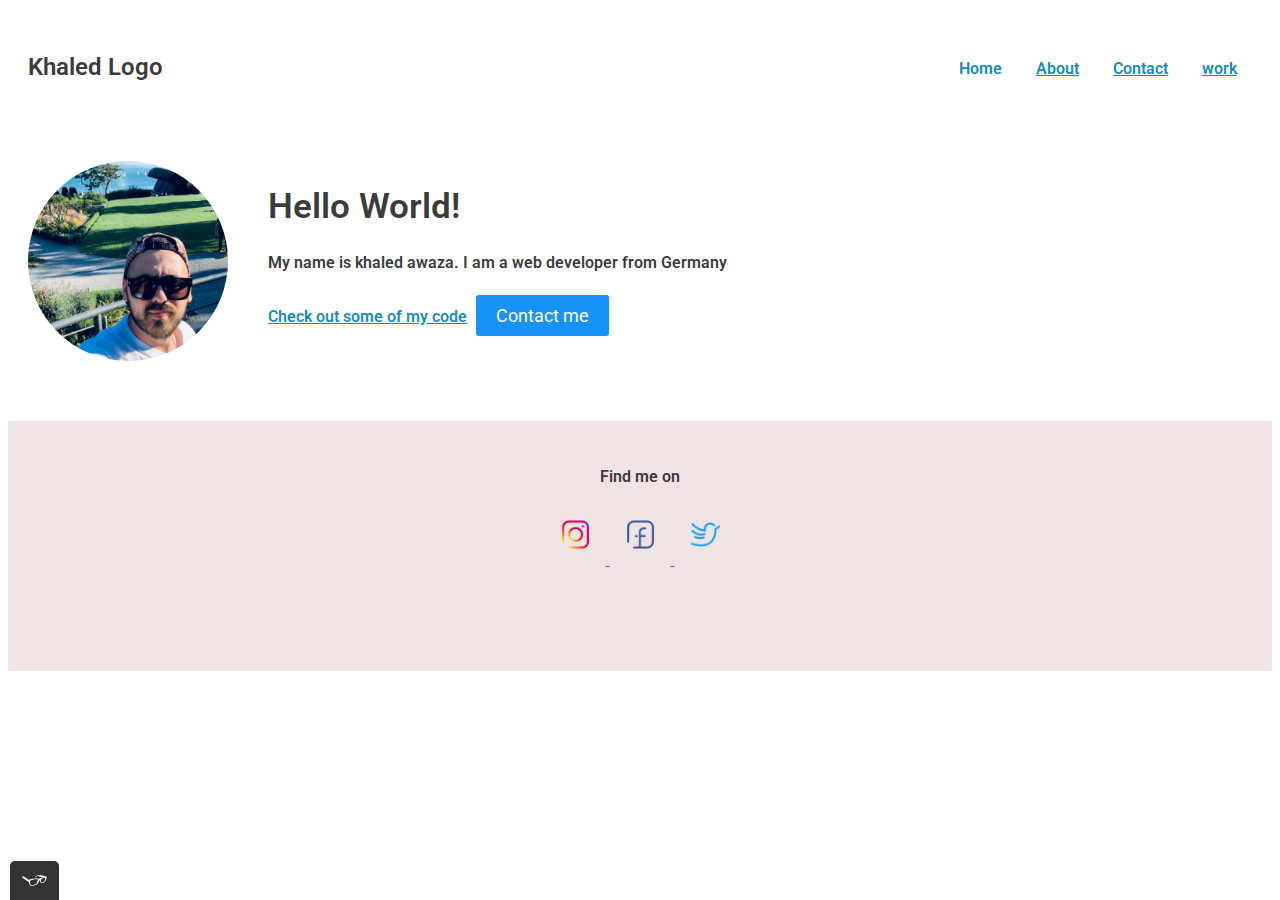
<file: portfolio-main/index.html>
<!DOCTYPE html>
<html lang="en">

<head>
    <meta charset="utf-8">
    <meta name="viewport" content="width=device-width, initial-scale=1">
    <link rel="shortcut icon" href="img/favicon.png" />
    <title>Home new2</title>
    <link rel="preconnect" href="https://fonts.googleapis.com">
    <link rel="preconnect" href="https://fonts.gstatic.com" crossorigin>
    <link href="https://fonts.googleapis.com/css2?family=Roboto:wght@400;500;700&display=swap" rel="stylesheet">
    <link rel="stylesheet" href="css/styles.css">
    <script src="js/tota11y.min.js"></script>

</head>

<body>

    <header class="page-header">
        <h3 id="logo">Khaled Logo</h3>
        <nav class="main-navigation page-header__item">
            <ul role="menubar" class="navigation-list">
                <li role="presentation">
                    <a href="index.html" role="menuitem" class="navigation-list__item navigation-list__item--active">Home</a>
                </li>
                <li role="presentation">
                    <a href="about.html" role="menuitem" class="navigation-list__item">About</a>
                </li>
                <li role="presentation">
                    <a href="Contact.html" role="menuitem" class="navigation-list__item">Contact</a>
                </li>
                <li role="presentation">
                    <a href="work.html" role="menuitem" class="navigation-list__item">work</a>
                </li>
            </ul>
        </nav>
    </header>

    <main class="home-page">
        <div class="profile"></div>
            <img src="img/khaled-image.jpg" class="profile__picture" alt="selfe picture">
            <div class="profile__text">
                <h1>Hello World!</h1>
                <p>My name is khaled awaza. I am a <span>web</span> developer from Germany
                </p>
            </div>

            <div class="button-home">
               <a href="https://github.com/khaledawaza/portfolio-website..git">Check out some of my code</a>
                <button class="button">Contact me</button>
            </div>
      </main>

      <footer class="page-footer">
        <p>Find me on</p>
        <div class="social-media">
            <a href="#" rel="noopener">
                <img class="social-media__item--icon" src="img/instagram.png" alt="This is the instagram icon">
            </a>
            <a href="#" rel="noopener">
                <img class="social-media__item--icon" src="img/facebook_icon.png" alt="This is the facebook icon">
            </a>
            <a href="#" rel="noopener">
                <img class="social-media__item--icon" src="img/twitter_icon.png" alt="This is the twitter icon">
            </a>
        </div>
    </footer>
</body>
</html>
</file>
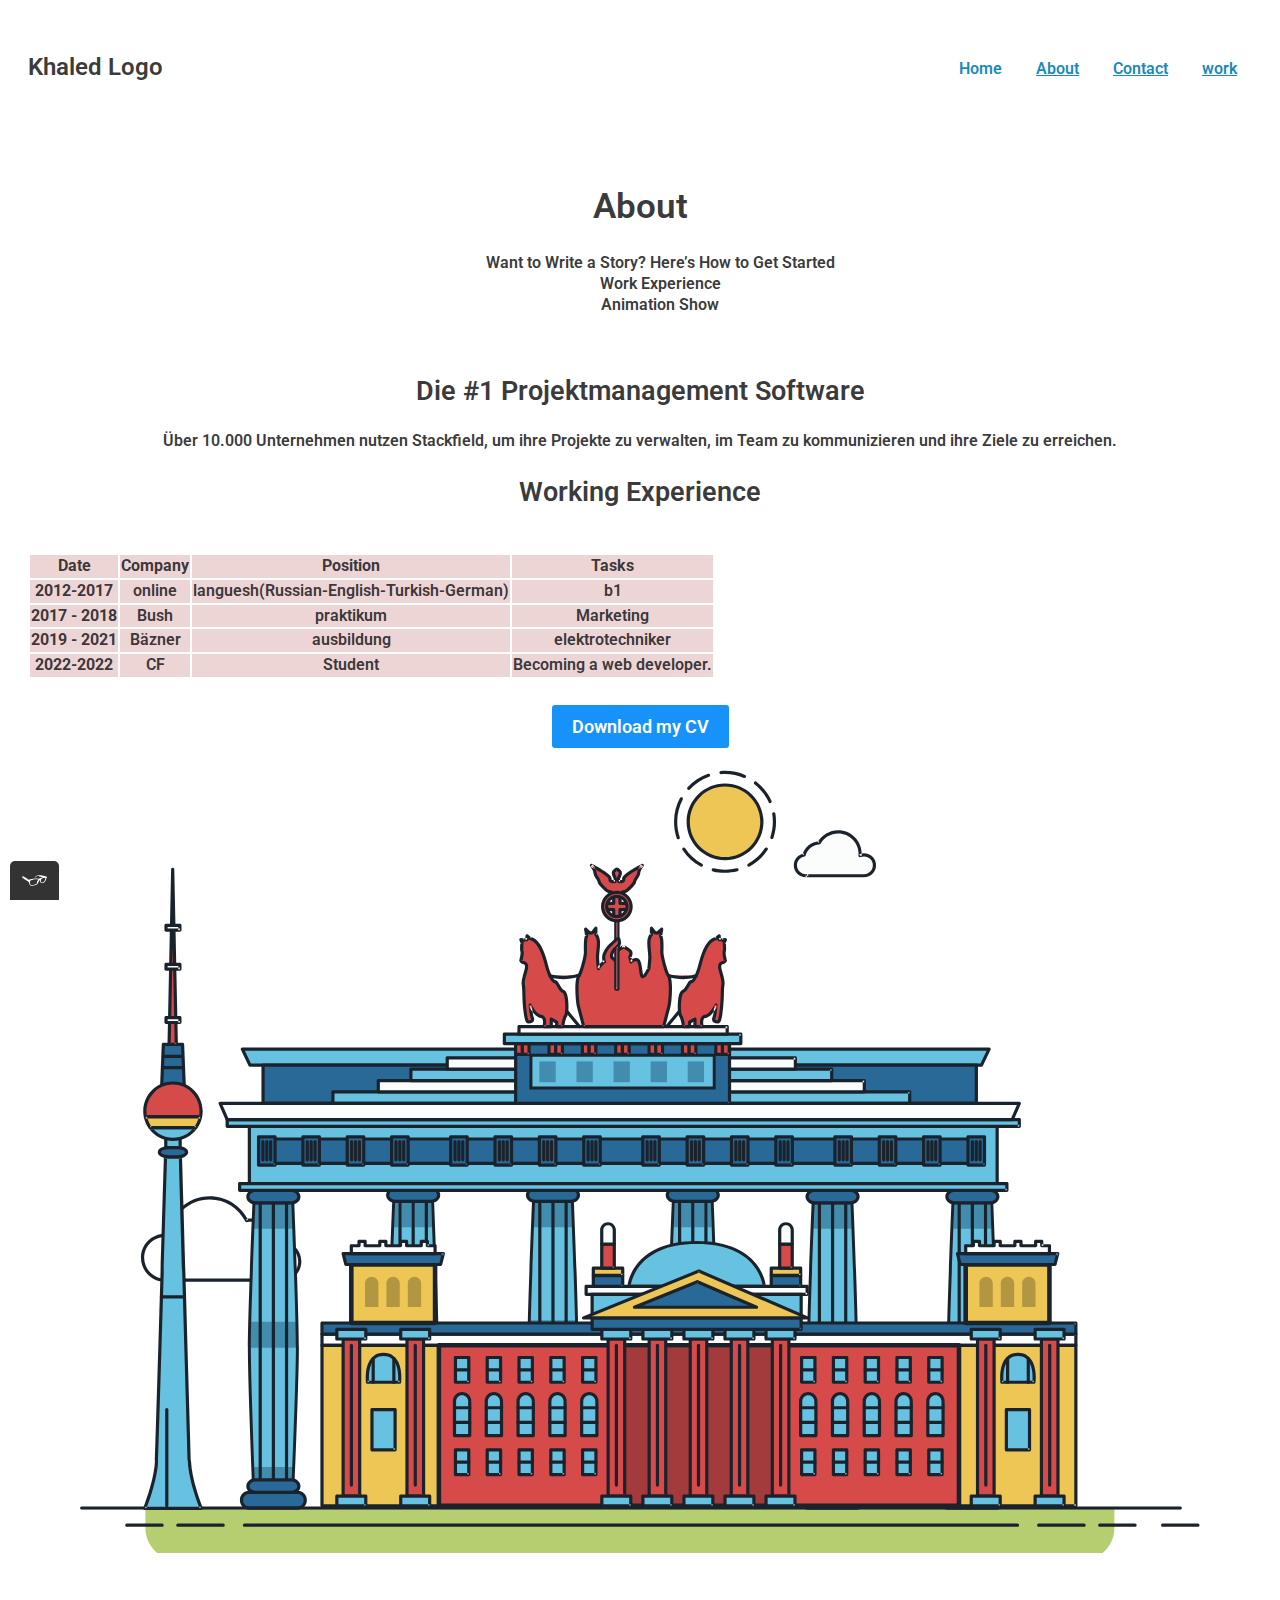
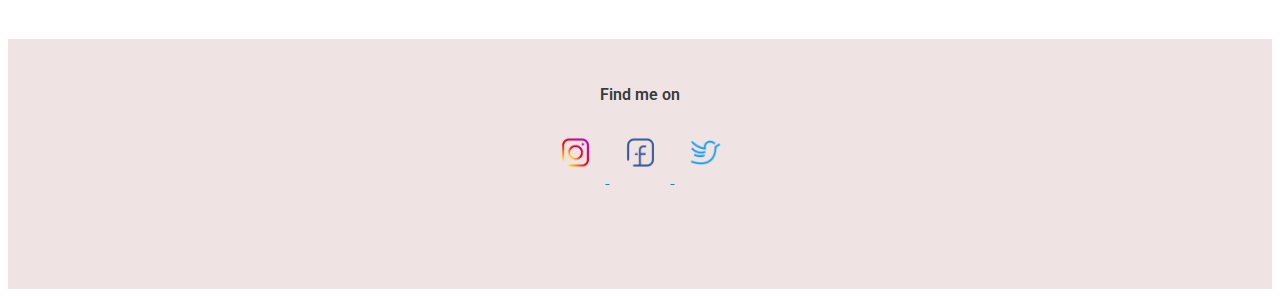
<file: portfolio-main/about.html>
<!DOCTYPE html>
<html lang="en">
<head>
    <script src="js/tota11y.min.js"></script>
    <meta charset="utf-8">
    <meta name="viewport" content="width=device-width, initial-scale=1">
    <link rel="shortcut icon" href="img/favicon.png"/>
    <title>About Me</title>
    <link rel="preconnect" href="https://fonts.googleapis.com">
    <link rel="preconnect" href="https://fonts.gstatic.com" crossorigin>
    <link href="https://fonts.googleapis.com/css2?family=Roboto:wght@400;500;700&display=swap" rel="stylesheet">
    <link rel="stylesheet" href="css/styles.css">   
</head>

<body>
    <header class="page-header">
        <h3 id="logo">Khaled Logo</h3>
        <nav class="main-navigation page-header__item">
            <ul role="menubar" class="navigation-list">
                <li role="presentation">
                    <a href="index.html" role="menuitem" class="navigation-list__item navigation-list__item--active">Home</a>
                </li>

                <li role="presentation">
                    <a href="about.html" role="menuitem" class="navigation-list__item">About</a>
                </li>

                <li role="presentation">
                    <a href="Contact.html" role="menuitem" class="navigation-list__item">Contact</a>
                </li>

                <li role="presentation">
                    <a href="work.html" role="menuitem" class="navigation-list__item">work</a>
                </li>
            </ul>
        </nav>
    </header>

    <main class="about-page">

        <h1>About</h1>

        <div class="container-intro">  
            <ul class="intro-list" role="tablist">
                <li class="intro-list" role="presentation">Want to Write a Story? Here’s How to Get Started </li>
                <li class="intro-list" role="presentation">Work Experience </li>
                <li class="intro-list" role="presentation">Animation Show </li>
            </ul>
        </div>

        <div class="container-insights">
            <h2> Die #1 Projektmanagement Software</h2>
            <p> Über 10.000 Unternehmen nutzen Stackfield, um ihre Projekte zu verwalten, im Team zu kommunizieren und ihre Ziele zu erreichen.</p>
        </div>

        <div class="container-table">
            <h2> Working Experience</h2>
            <br>
            <table class="table-canvas">

                <colgroup span="4" class="col-grup"></colgroup>

                <thead class="table- canvas__item">
                    <tr class="table-headline">
                        <th scope="col" class="table-canvas__cell"> Date </th>
                        <th scope="col" > Company </th>
                        <th scope="col" > Position </th>
                        <th scope="col" > Tasks </th>
                    </tr>
                </thead>

                <tbody>
                    <tr>
                        <th scope="row">2012-2017</th>
                        <td>online</td>
                        <td>languesh(Russian-English-Turkish-German)</td>
                        <td>b1</td>
                    </tr>
                    <tr>
                        <th scope="row"> 2017 - 2018 </th>
                        <td>Bush</td>
                        <td>praktikum</td>
                        <td>Marketing</td>
                    </tr>
                    <tr>
                        <th scope="row"> 2019 - 2021 </th>
                        <td>Bäzner</td>
                        <td>ausbildung </td>
                        <td>elektrotechniker</td>
                    </tr>
                    <tr>
                        <th scope="row"> 2022-2022 </th>
                        <td> CF </td>
                        <td> Student </td>
                        <td> Becoming a web developer. </td>
                    </tr>
                </tbody>
            </table>
            <br>
                <a href="#" class="button" download>Download my CV</a>
            </div>

        <img src="./img/illustraion.svg" alt="illustration">
    </main>

    <footer class="page-footer">
        <p>Find me on</p>
        <div class="social-media">
            <a href="#" rel="noopener">
                <img class="social-media__item--icon" src="img/instagram.png" alt="This is the instagram icon">
            </a>
            <a href="#" rel="noopener">
                <img class="social-media__item--icon" src="img/facebook_icon.png" alt="This is the facebook icon">
            </a>
            <a href="#" rel="noopener">
                <img class="social-media__item--icon" src="img/twitter_icon.png" alt="This is the twitter icon">
            </a>
        </div>
    </footer>
</body>
</html>
</file>
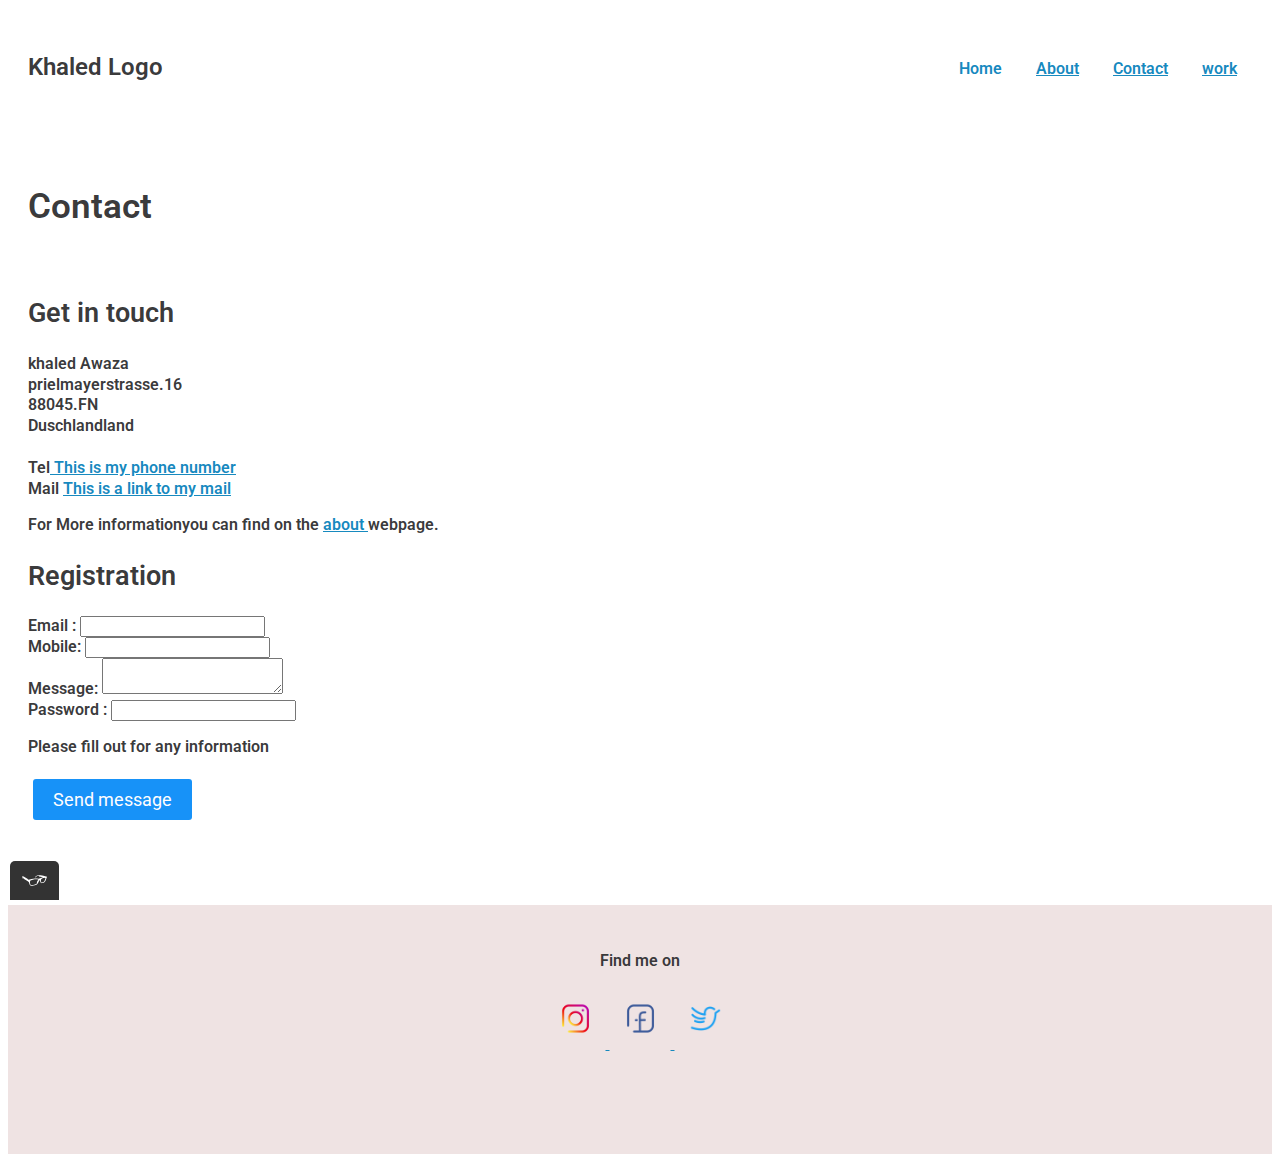
<file: portfolio-main/Contact.html>
<!DOCTYPE html>
<html lang="en">

<head>
    <script src="js/tota11y.min.js"></script>
    <meta charset="utf-8">
    <meta name="viewport" content="width=device-width, initial-scale=1">
    <link rel="shortcut icon" href="img/favicon.png" />
    <title>Contact</title>
    <link rel="preconnect" href="https://fonts.googleapis.com">
    <link rel="preconnect" href="https://fonts.gstatic.com" crossorigin>
    <link href="https://fonts.googleapis.com/css2?family=Roboto:wght@400;500;700&display=swap" rel="stylesheet">
    <link rel="style" href="css/style.production.css">
    <link rel="stylesheet" href="css/styles.css">
</head>

<body>
    <header class="page-header">
        <h3 id="logo">Khaled Logo</h3>
        <nav class="main-navigation page-header__item">
            <ul role="menubar" class="navigation-list">
                <li role="presentation">
                    <a href="index.html" role="menuitem" class="navigation-list__item navigation-list__item--active">Home</a>
                </li>
                <li role="presentation">
                    <a href="about.html" role="menuitem" class="navigation-list__item">About</a>
                </li>
                <li role="presentation">
                    <a href="Contact.html" role="menuitem" class="navigation-list__item">Contact</a>
                </li>
                <li role="presentation">
                    <a href="work.html" role="menuitem" class="navigation-list__item">work</a>
                </li>
            </ul>
        </nav>
    </header>

    <main class="contactPage-main">

        <h1>Contact</h1>
        <br>
          <h2> Get in touch </h2>

            <div>
                khaled Awaza<br> prielmayerstrasse.16
                <br> 88045.FN
                <br> Duschlandland
                <br>
                <br> Tel<a href="tel:+4917677146073"> This is my phone number</a><br> Mail <a href="khaledawaza2@gmail.com"> This is a link to my mail </a>
                <p>For More informationyou can find on the <a href="about.html" rel="Menu about page"> about </a> webpage. </p>
            </div>
        <div class="registration-container">

            <h2> Registration </h2>
            
            <form action="#" method="post" id="contact-form" class="registration-container__form">
                <label class="standard-label" for="contact-email"> Email : </label>
                <input class="standard-input" type="email" id="contact-email" required="required">
                <br>
                <label class="standard-label" for="contact-tel"> Mobile: </label>
                <input class="standard-input" type="tel" id="contact-tel">
                <br>
                <label class="standard-label" for="contact-message"> Message: </label>
                <textarea class="standard-input" maxlength="240" id="contact-message"> </textarea>
                <br>
                <label class="standard-label" for="contact-password"> Password : </label>
                <input class="standard-input" type="text" id="contact-password" required="required">
                <br>
                <p>Please fill out for any information</p>
                <input type="submit" value="Send message" class="button">
            </form>
        </div>
    </main>

    <footer class="page-footer">
        <p>Find me on</p>
        <div class="social-media">
            <a href="#" rel="noopener">
                <img class="social-media__item--icon" src="img/instagram.png" alt="This is the instagram icon">
            </a>
            <a href="#" rel="noopener">
                <img class="social-media__item--icon" src="img/facebook_icon.png" alt="This is the facebook icon">
            </a>
            <a href="#" rel="noopener">
                <img class="social-media__item--icon" src="img/twitter_icon.png" alt="This is the twitter icon">
            </a>
        </div>
    </footer>
</body>
</html>
</file>
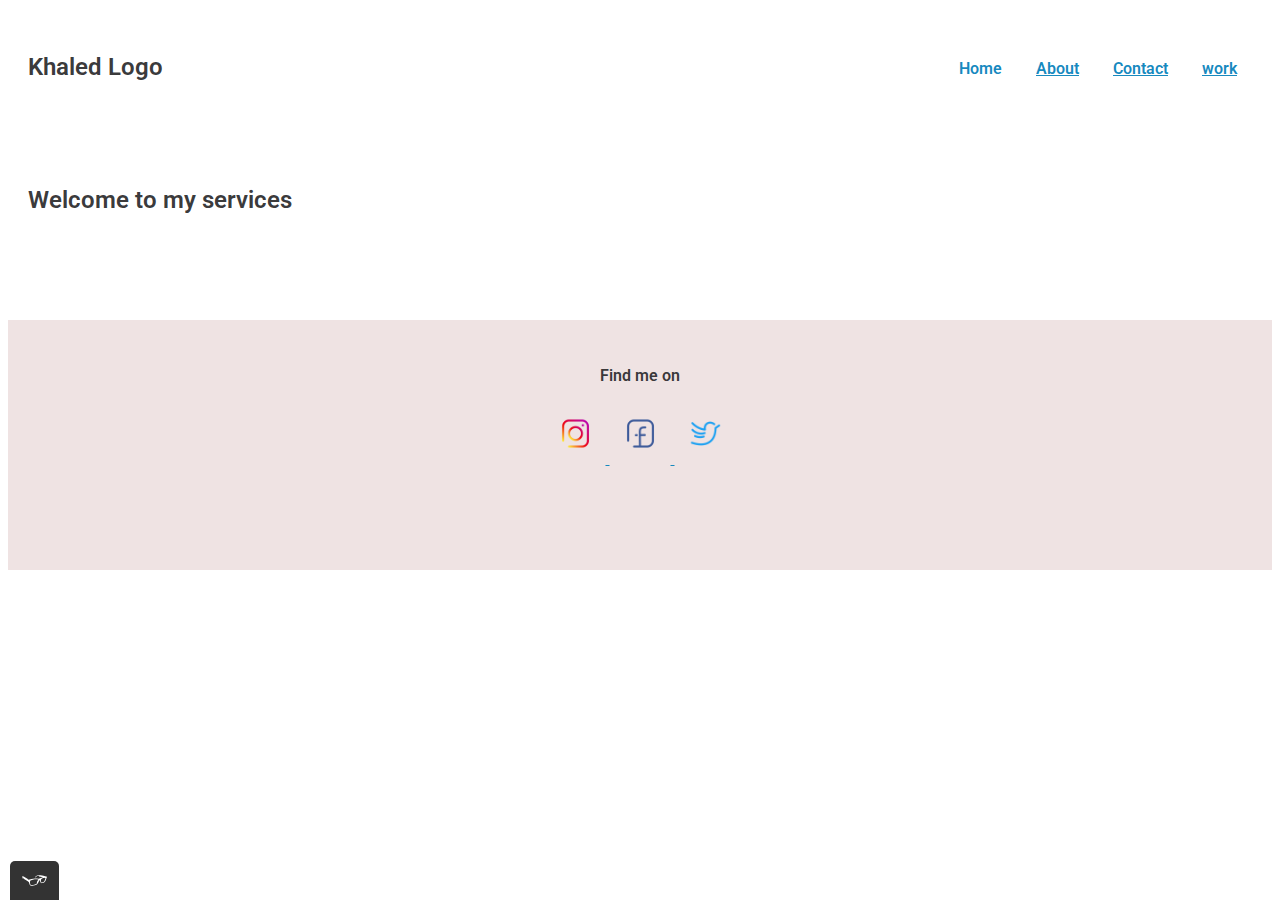
<file: portfolio-main/services.html>
<!DOCTYPE html>
<html lang="en">
<head>
    <script src="js/tota11y.min.js"></script>
    <meta charset="utf-8">
    <meta name="viewport" content="width=device-width, initial-scale=1">
    <link rel="shortcut icon" href="img/favicon.png" />
    <title>Home</title>
    <link rel="preconnect" href="https://fonts.googleapis.com">
    <link rel="preconnect" href="https://fonts.gstatic.com" crossorigin>
    <link href="https://fonts.googleapis.com/css2?family=Roboto:wght@400;500;700&display=swap" rel="stylesheet">
    <link rel="stylesheet" href="css/styles.css">
</head>
<body>
    <header class="page-header">
        <h3 id="logo">Khaled Logo</h3>
        <nav class="main-navigation page-header__item">
            <ul role="menubar" class="navigation-list">
                <li role="presentation">
                    <a href="index.html" role="menuitem" class="navigation-list__item navigation-list__item--active">Home</a>
                </li>
                <li role="presentation">
                    <a href="about.html" role="menuitem" class="navigation-list__item">About</a>
                </li>
                <li role="presentation">
                    <a href="Contact.html" role="menuitem" class="navigation-list__item">Contact</a>
                </li>
                <li role="presentation">
                    <a href="work.html" role="menuitem" class="navigation-list__item">work</a>
                </li>
            </ul>
        </nav>
    </header>
    <main class="home-page">
        <h3>Welcome to my services</h3>
    </main>
    <footer class="page-footer">
        <p>Find me on</p>
        <div class="social-media">
            <a href="#" rel="noopener">
                <img class="social-media__item--icon" src="img/instagram.png" alt="This is the instagram icon">
            </a>
            <a href="#" rel="noopener">
                <img class="social-media__item--icon" src="img/facebook_icon.png" alt="This is the facebook icon">
            </a>
            <a href="#" rel="noopener">
                <img class="social-media__item--icon" src="img/twitter_icon.png" alt="This is the twitter icon">
            </a>
        </div>
    </footer>
</body>
</html>
</file>
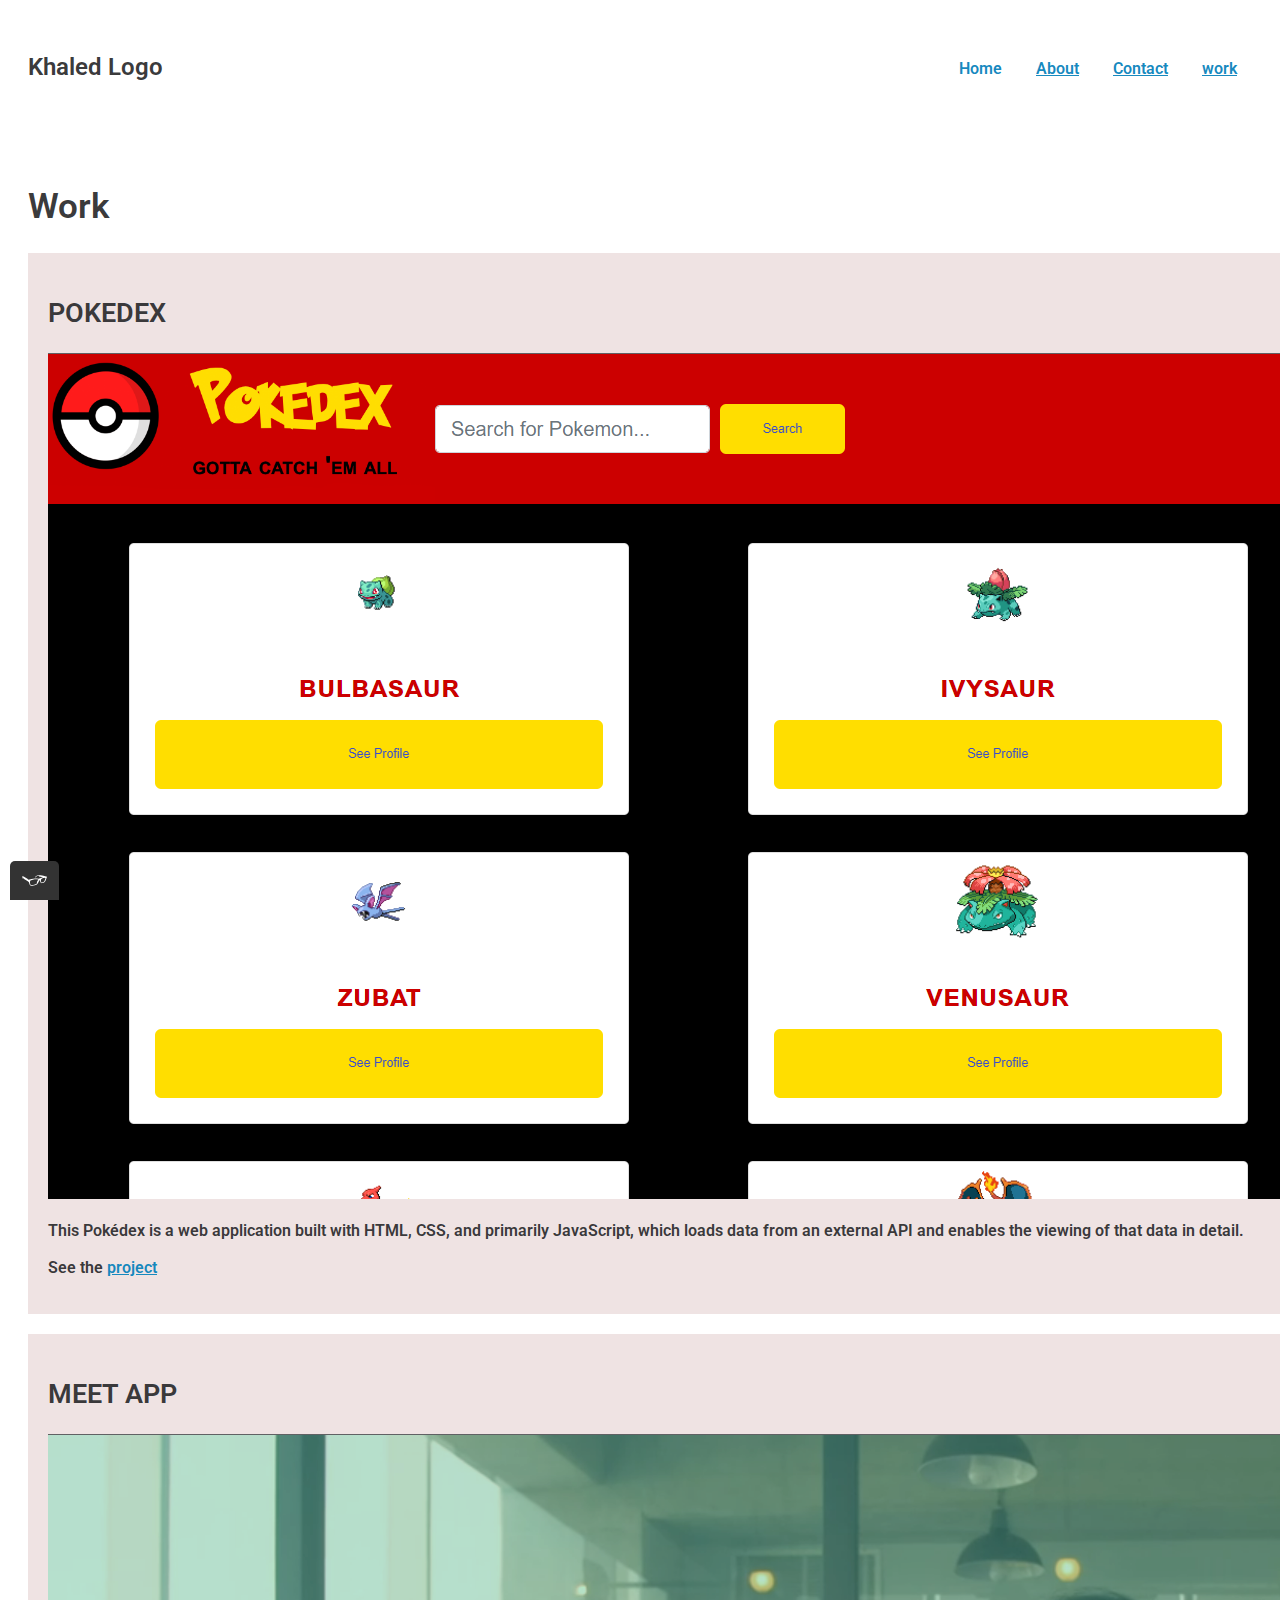
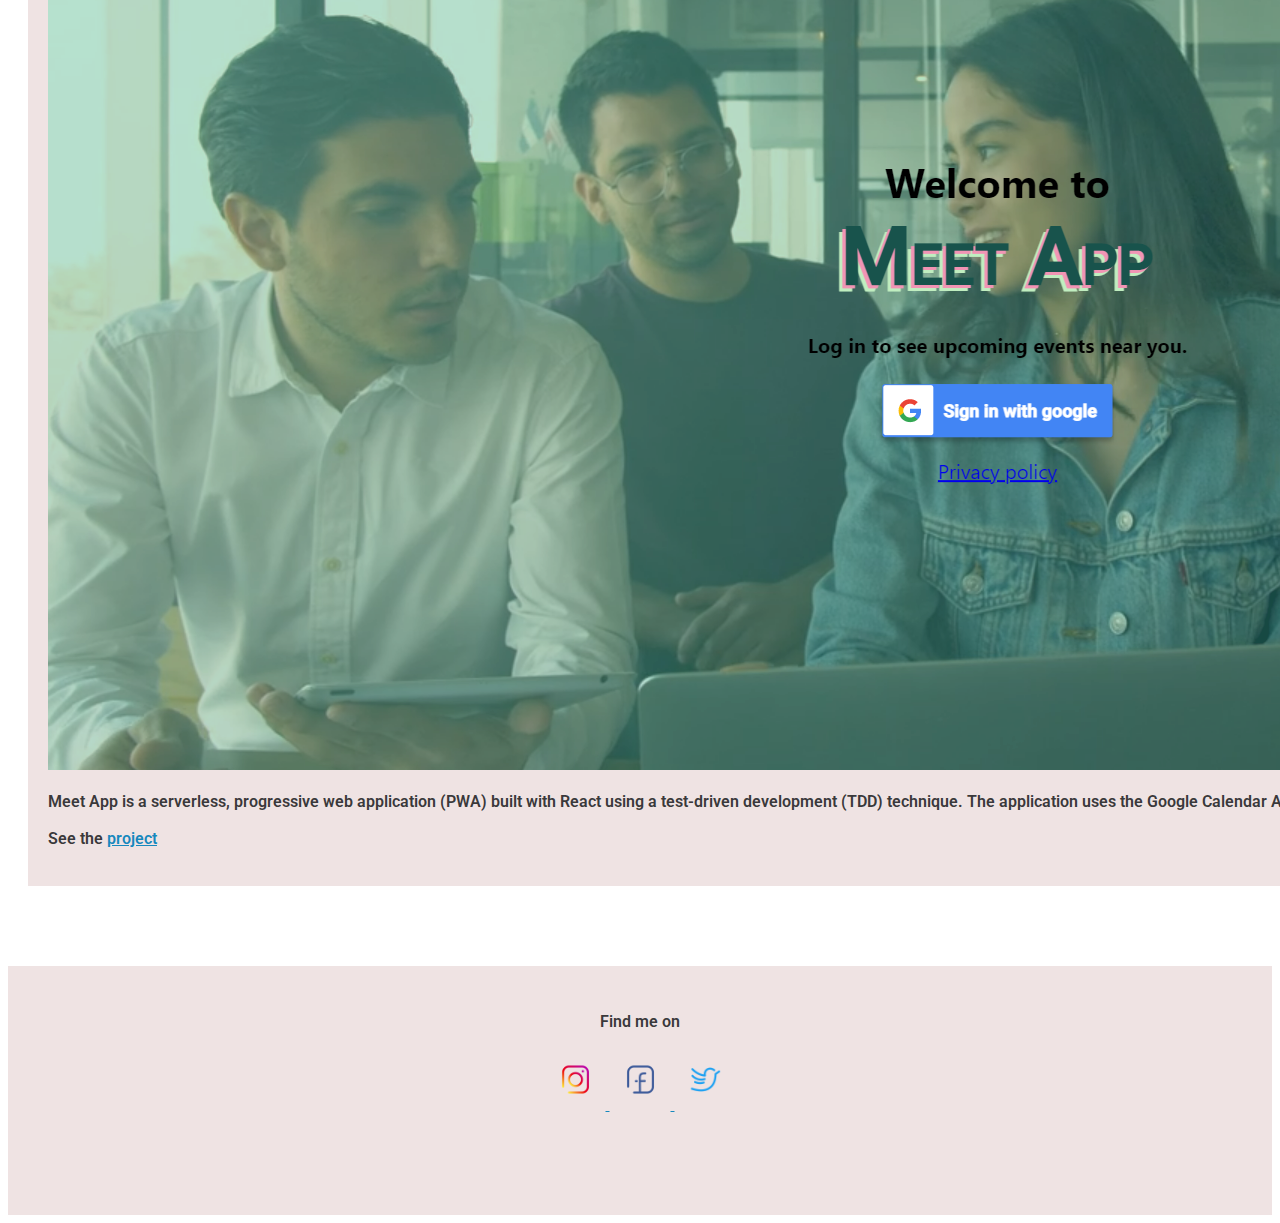
<file: portfolio-main/work.html>
<!DOCTYPE html>
<html lang="en">

<head>
    <script src="js/tota11y.min.js"></script>
    <meta charset="utf-8">
    <meta name="viewport" content="width=device-width, initial-scale=1">
    <link rel="shortcut icon" href="img/favicon.png"/>
    <title>Work</title>
    <link rel="preconnect" href="https://fonts.googleapis.com">
    <link rel="preconnect" href="https://fonts.gstatic.com" crossorigin>
    <link href="https://fonts.googleapis.com/css2?family=Roboto:wght@400;500;700&display=swap" rel="stylesheet">
    <link rel="stylesheet" href="css/styles.css">
</head>

<body>
   <header class="page-header">
        <h3 id="logo">Khaled Logo</h3>
        <nav class="main-navigation page-header__item">
            <ul role="menubar" class="navigation-list">
                <li role="presentation">
                    <a href="index.html" role="menuitem" class="navigation-list__item navigation-list__item--active">Home</a>
                </li>
                <li role="presentation">
                    <a href="about.html" role="menuitem" class="navigation-list__item">About</a>
                </li>
                <li role="presentation">
                    <a href="Contact.html" role="menuitem" class="navigation-list__item">Contact</a>
                </li>
                <li role="presentation">
                    <a href="work.html" role="menuitem" class="navigation-list__item">work</a>
                </li>
            </ul>
        </nav>
    </header>

    <main>
        <section>
            <h1> Work</h1>
            <div class="project-list">
                <div class="project-list__item">
                    <h2>POKEDEX</h2>
                      <img src="img/pokedex.png"" />
                    <p>This Pokédex is a web application built with HTML, CSS, and primarily JavaScript, which loads data from an external API
                    and enables the viewing of that data in detail.</p>
                    <p>See the <a href="https://github.com/khaledawaza/simple-js-app"> project</a></p>
                </div>
                <div class="project-list__item">
                    <h2>CHATAPP</h2>
                    <img src="img/chatapp.png" alt="" />
                    <p>Blood donors in Sweden receive a text when their blood is used.</p>
                    <p>See the <a href="https://github.com/khaledawaza/hello-world"> project</a></p>
                </div>
                <div class="project-list__item">
                    <h2>MEET APP</h2>
                    <img src="img/meetapp.png" alt="" />
                    <p>Meet App is a serverless, progressive web application (PWA) built with React using a test-driven development (TDD)
                    technique. The application uses the Google Calendar API to fetch upcoming events..</p>
                    <p>See the <a href="https://github.com/khaledawaza/meet"> project</a></p>
                </div>
                <div class="project-list__item">
                    <h2>REACT MYFLIX</h2>
                     <img src="img/myflix_client.png" alt="" />
                    <p>Utilizing the same movie API as with the React app, this SPA is built with Angular.</p>
                    <p>See the <a href="https://cfmovie-client.netlify.app"> project</a></p>
                </div>
                <div class="project-list__item">
                    <h2>MYFLIX ANGULAR</h2>
                   <img src="img/angular.png" alt="" />
                    <p>Utilizing the same movie API as with the React app, this SPA is built with Angular.</p>
                    <p>See the <a href="https://github.com/khaledawaza/myFlix-client-1"> project</a></p>
                </div>
            </div>
        </section>
    </main>

    <footer class="page-footer">
        <p>Find me on</p>
        <div class="social-media">
            <a href="#" rel="noopener">
                <img class="social-media__item--icon" src="img/instagram.png" alt="This is the instagram icon">
            </a>
            <a href="#" rel="noopener">
                <img class="social-media__item--icon" src="img/facebook_icon.png" alt="This is the facebook icon">
            </a>
            <a href="#" rel="noopener">
                <img class="social-media__item--icon" src="img/twitter_icon.png" alt="This is the twitter icon">
            </a>
        </div>
    </footer>
 </body>
</html>
</file>
<file: portfolio-main/css/styles.css>
/*
Table of Contents: 
0. Global: Spacing & Layout
1. Global: Colours
2. Global: Text
3. Global: Interactive Elements
4. Global: Primary Navigation
5. Global: Footer
6. Page: Home
7. Page: Work
8. Page: About
9. Page: Contact
*/
/* 
=====================================
1. GLOBAL COLOUR STYLINGS
=====================================
*/

:root {
    /* primary brand colors*/
    --wolf-grey: #b3a7b1ef;
    /* body                 background-color*/
    --night-black: #2e2e30ef;
    /* body; table          color */
    --ocean-blue: #078bf8ef;
    /* button               background-color*/
    --snow-white: #fffdfe;
    /* button               color */
    --stone-turquoise: #0882bbef;
    /* anchor               color */
    /* secondary brand colors */
    --light-pink: #eddfdfdf;
    /* body                 background-color*/
    /* action colors */
    --vistied-blue: #2a306bef;
    /* anchor:hover      background-color */
    --active-blue: #b3aa79ef;
    /* anchor:focus      background-color */
    --silver-white: #f9fcffef;
    /* button           border color */
    /* Berliner Tor colors */
    --sun-shine: #c5bb3bfc;
    /* sun 0% */
    --evening-sun: #ae6609ef;
    /* sun 50% */
    --sun-set: #750e0aef;
    /* sun 100% */
}
/* 
=====================================
0. GLOBAL SPACINGS AND LAYOUT
=====================================
*/
* {
    box-sizing: border-box;
}

header {
    margin: 0;
}

main {
    margin: 0;
    padding: 30px 20px 80px 20px;
    /*padding: 20px;*/
}

footer {
    margin: 0;
}


/* 
=====================================
2. GLOBAL TEXT STYLINGS:    >>>> TYPOGRAPHY
=====================================
*/

:root {
    --size-large: 22px;
    --size-standard: 16px;
    --size-button: 18px;
    --h1-size: 35px;
    --h2-size: 27px;
    --h3-size: 24px;
    --font-heavy: 800;
    --font-bold: 600;
    --font-light: 400;
    --line-large: 1.6;
    --line-medium: 1.3;
    --line-small: 1.0;
}

body {
    /* color */
    /* background-color: var(--wolf-grey); */
    color: var(--night-black);
    /* typography */
    font-family: 'Roboto', sans-serif;
    font-size: var(--size-standard);
    font-weight: var(--font-bold);
    line-height: var(--line-medium);
}

h1 {
    /* typography */
    font-size: var(--h1-size);
    font-weight: var(--font-bold);
    line-height: var(--line-medium);
}

h2 {
    /* typography */
    font-size: var(--h2-size);
    font-weight: var(--font-bold);
    line-height: var(--line-medium);
}

h3 {
    /* typography */
    font-size: var(--h3-size);
    font-weight: var(--font-bold);
    line-height: var(--line-medium);
}


/* 
=====================================
3. INTERACTIVE ELEMENTS
=====================================
*/

:root {
    --primary-color: #357b70;
    --secondary-color: #e0b354;
    --dark-grey: #2b2b2b;
}

a {
    color: var(--primary-color);
}

a {
    color: var(--stone-turquoise);
    /*margin: 5px;*/
}

a:hover,
a:focus {
    text-decoration: none;
}

a:visited {
    color: var(--heaven-blue);
}

a:active {
    color: var(--smaragd-green);
}

.button-code,
.button-contact,
.button {
    /* Color */
    background-color: var(--ocean-blue);
    color: var(--snow-white);
    /*Typographie */
    font-family: inherit;
    font-size: var(--size-button);
    text-decoration: none;
    /*Layout */
    display: inline-block;
    margin: 5px;
    /*margin can be found under anchor*/
    padding: 10px 20px;
    border-radius: 3px;
    border: none;
    /* border-bottom: 2px solid var(--silver-white); */
    transition: opacity 0.2s ease-in-out;
    cursor: pointer;
}

.button-code:hover,
.button-code:focus,
.button-contact:hover,
.button-contact:focus .button:hover,
.button:focus {
    cursor: pointer;
    opacity: 0.8;
}


/* 
=====================================
4. PRIMARY NAVIGATION
=====================================
<header         class="page-header"
<img            class="page-header__item" class="page-header__logo"
<nav            class="page-header__item" class="navigation-menu"
<ul             class="navigation-list"
<li             <a class="navigation-list__item" class="navigation-list__item--active"
*/


/* === header === */

.page-header {
    /* color */
    /* background-color: var(--light-pink); */
    /* layout */
    display: flex;
    width: 100%;
    padding: 20px;
}

.page-header__item {
    flex: 0 1 50px;
}

.page-header__item:last-child {
    text-align: right;
    flex-grow: 1;
}


/* === UL === */

.navigation-list {
    list-style-type: none;
}


/* === links (list) === */

.navigation-list li {
 
    display: inline-block;
    /*margin: 5px 20px;*/
    margin: 15px;
}

.navigation-list__item--active {
    text-decoration: none;
}


/* === brand logo === */
/*.page-header__logo{
max-width: 5px;
height: 10px;
padding-right: 100px;
}*/

@media all and (min-width: 300px) and (max-width: 500px) {
    .page-header__logo {
        width: 100px;
        height: 100px;
    }
}


/* 
=====================================
5. FOOTER
=====================================
<footer         class="page-footer"></footer>
<div            class="social-media
<img            class="social-media__item--icon" 
*/

.page-footer {
    /* color */
    background-color: var(--light-pink);
    /* layout */
    clear: both;
    display: flex;
    flex-direction: column;
    text-align: center;
    border-top: 2px solid var(--eagleEye-grey);
    padding: 30px 0 100px 0;
}

.social-media__item--icon {
    width: 57px;
    height: auto;
    margin: 2px;
}


/* 
=====================================
6. HOME PAGE
=====================================
*/

.profile {
    max-width: 800px;
    margin: 0 auto;
    text-align: center;
}

.profile__picture {
    float: left;
    width: 200px;
    margin-right: 40px;
    border-radius: 50%;
}


/* 
=====================================
7. WORK PAGE
=====================================
*/


/******start grid fallback */

.project-list__item {
    display: inline-block;
    padding: 20px;
    width: 33%;
}


/******end grid fallback */

@supports (display: grid) {
    .project-list {
        display: grid;
        grid-template-columns: 1fr 1fr 1fr;
        gap: 20px;
    }
    .project-list__item {
        background-color: var(--light-pink);
        width: 100%;
    }
    .project-list__item:last-child {
        grid-column: 3 / 4;
        grid-row: 1 / 3;
    }
}


/* 
=====================================
8. About PAGE
=====================================
*/
.col-grup{
    background-color: rgb(238, 213, 213);
}

.about-page {
    text-align: center;
}

.container-intro {
    text-align: center;
    max-width: 100%;
    padding: 0 100px 20px 100px;
}

.intro-list {
    list-style-type: none;
.container-insights {
    background-color: var(--wolf-grey);
    border: 1px solid var(--light-pink);
    margin: 15px 50px;
    padding: 20px 100px;
}

.container-table {
    background-color: var(--wolf-grey);
    border: 1px solid var(--light-pink);
    margin: 15px 50px;
}

.table-canvas {
    background-color: var(--snow-white);
    border: 1px solid var(--night-black);
    margin-left: auto;
    margin-right: auto;
    padding: 0 0 20px 0;
}


/*.table-canvas__item{                              
  padding: 5px;
}*/

.table-headline {
    color: var(--night-black);
    font-weight: var(--font-bold);
    font-size: var(--size-large);
    text-decoration: underline var(--night-black);
}
.berlin-illustration {
    width: 50%;
    height: auto;
}

.container-berliner {
    max-width: 500px;
    height: auto;
    border: 2px solid red;
    padding: 200px;
}

@keyframes color-change {
    0% {
        fill: var(--sun-shine);
    }
    50% {
        fill: var(--evening-sun);
    }
    100% {
        fill: var(--sun-set);
    }
}

.sun {
    animation: 4s color-change infinite alternate linear;
}

@keyframes cloud-moves {
    from {
        transform: translate(0. 50px)
    }
    to {
        transform: translate(200px, 50px)
    }
}

.cloud-front {
    animation: 30s cloud-moves infinite alternate linear;
}

@keyframes cloud-move-reverse {
    from {
        transform: translate(450px, 48px);
        /*transform: rotate(0deg)*/
    }
    to {
        transform: translate(100px, 48px);
        /*transform: rotate(120deg)*/
    }
}

.cloud-back {
    animation: 10s cloud-move-reverse infinite alternate linear;
}


/* 
=====================================
9. Contact PAGE
=====================================
*/

.contact-container {
    border: 2px solid var(--light-pink);
    /* ISSUE: Why does it not work ? */
    background-color: var(--snow-white);
}

.contactPage-main {
    text-align: center;
}

.registration-container {
    padding: 50px 0;
}

.registration-container__form {
    width: 300px;
    margin: 0 auto;
}

.standard-label,
.standard-input {
    display: block;
    text-align: left;
    width: 100%;
}

.standard-input {
    padding: 4px 10px;
}


/* Media */

@media all and (max-width: 500px) {
    .project-list {
        grid-template-columns: 1fr;
    }
}

@media all and (min-width: 500px) and (max-width: 750px) {
    .project-list {
        grid-template-columns: 1fr 1fr;
    }
}

@media all and (max-width: 750px) {
    .project-list {
        gap: 10px;
    }
    .project-list__item:last-child {
        grid-column: auto / auto;
        grid-row: auto / auto;
    }
    h1 {
     font-size:20px;
    }
}
</file>
<file: portfolio-main/css/style.production.css>
/*
* Prefixed by https://autoprefixer.github.io
* PostCSS: v8.4.12,
* Autoprefixer: v10.4.4
* Browsers: last 4 version
*/

/*
Table of Contents: 
0. Global: Spacing & Layout
1. Global: Colours
2. Global: Text
3. Global: Interactive Elements
4. Global: Primary Navigation
5. Global: Footer
6. Page: Home
7. Page: Work
8. Page: About
9. Page: Contact
*/


/* 
=====================================
1. GLOBAL COLOUR STYLINGS
=====================================
*/

/* s:root {
    /* primary brand colors*/
    /* body                 background-color*/
    /* body; table          color */
    /* button               background-color*/
    /* button               color */
    /* anchor               color */
    /* secondary brand colors */
    /* body                 background-color*/
    /* action colors */
    /* anchor:hover      background-color */
    /* anchor:focus      background-color */
    /* button           border color */
    /* Berliner Tor colors */
    /* sun 0% */
    /* sun 50% */
    /* sun 100% */



/* 
=====================================
0. GLOBAL SPACINGS AND LAYOUT
=====================================
*/

* {
    -webkit-box-sizing: border-box;
            box-sizing: border-box;
}

header {
    margin: 0;
}

main {
    margin: 0;
    padding: 30px 20px 80px 20px;
    /*padding: 20px;*/
}

footer {
    margin: 0;
}


/* 
=====================================
2. GLOBAL TEXT STYLINGS:    >>>> TYPOGRAPHY
=====================================
*/

body {
    /* color */
    /* background-color: var(--wolf-grey); */
    color: #2e2e30ef;
    /* typography */
    font-family: 'Roboto', sans-serif;
    /* Question: Why do we not use the google Typografie here? */
    font-size: 16px;
    font-weight: 600;
    line-height: 1.3;
}

h1 {
    /* typography */
    font-size: 35px;
    font-weight: 600;
    line-height: 1.3;
}

h2 {
    /* typography */
    font-size: 27px;
    font-weight: 600;
    line-height: 1.3;
}

h3 {
    /* typography */
    font-size: 24px;
    font-weight: 600;
    line-height: 1.3;
}


/* 
=====================================
3. INTERACTIVE ELEMENTS
=====================================
*/

a {
    color: #357b70;
}

a {
    color: #0882bbef;
    /*margin: 5px;*/
}

a:hover,
a:focus {
    text-decoration: none;
}

a:visited {
    color: rgb(214, 122, 127);
}

a:active {
color: rgb(214, 122, 127);
}

.button-code {
    /* Color */
    background-color: #078bf8ef;
    color: #fffdfe;
    /*Typographie */
    font-family: inherit;
    font-size: 18px;
    text-decoration: none;
    /*Layout */
    display: inline-block;
    margin: 5px;
    /*margin can be found under anchor*/
    padding: 10px 20px;
    border-radius: 3px;
    border: none;
    /* border-bottom: 2px solid var(--silver-white); */
    -webkit-transition: opacity 0.2s ease-in-out;
    -o-transition: opacity 0.2s ease-in-out;
    transition: opacity 0.2s ease-in-out;
    cursor: pointer;
}

.button-contact {
    /* Color */
    background-color: #078bf8ef;
    color: #fffdfe;
    /*Typographie */
    font-family: inherit;
    font-size: 18px;
    text-decoration: none;
    /*Layout */
    display: inline-block;
    margin: 5px;
    /*margin can be found under anchor*/
    padding: 10px 20px;
    border-radius: 3px;
    border: none;
    /* border-bottom: 2px solid var(--silver-white); */
    -webkit-transition: opacity 0.2s ease-in-out;
    -o-transition: opacity 0.2s ease-in-out;
    transition: opacity 0.2s ease-in-out;
    cursor: pointer;
}

.button {
    /* Color */
    background-color: #078bf8ef;
    color: #fffdfe;
    /*Typographie */
    font-family: inherit;
    font-size: 18px;
    text-decoration: none;
    /*Layout */
    display: inline-block;
    margin: 5px;
    /*margin can be found under anchor*/
    padding: 10px 20px;
    border-radius: 3px;
    border: none;
    /* border-bottom: 2px solid var(--silver-white); */
    -webkit-transition: opacity 0.2s ease-in-out;
    -o-transition: opacity 0.2s ease-in-out;
    transition: opacity 0.2s ease-in-out;
    cursor: pointer;
}

.button-code:hover,
.button-code:focus,
.button-contact:hover,
.button-contact:focus .button:hover,
.button:focus {
    cursor: pointer;
    opacity: 0.8;
}


/* 
=====================================
4. PRIMARY NAVIGATION
=====================================
<header         class="page-header"
<img            class="page-header__item" class="page-header__logo"
<nav            class="page-header__item" class="navigation-menu"
<ul             class="navigation-list"
<li             <a class="navigation-list__item" class="navigation-list__item--active"
*/


/* === header === */

.page-header {
    /* color */
    /* background-color: var(--light-pink); */
    /* layout */
    display: -webkit-box;
    display: -ms-flexbox;
    display: flex;
    width: 100%;
    padding: 20px;
    /*border-bottom: 3px solid var(--eagleEye-grey);*/
    /* Issue: I added sth (do not know what) and now the border is not shown. What can influence the border line? */
}

.page-header__item {
    /* ISSUE: How does this work? My picture is getting bigger and bigger eacht time I change the size, also when I use smaller numbers!!! 
                                          This is an issue with jpg picture. I designed my own svg, added it and it works much better now. */
    -webkit-box-flex: 0;
        -ms-flex: 0 1 50px;
            flex: 0 1 50px;
}

.page-header__item:last-child {
    text-align: right;
    -webkit-box-flex: 1;
        -ms-flex-positive: 1;
            flex-grow: 1;
}


/* === UL === */

.navigation-list {
    list-style-type: none;
}


/* === links (list) === */

.navigation-list li {
    /* Question: Why do we not give the li a class, for instance, class="navigation-menu__item". And then the ul the name "list-navigation"? */
    display: inline-block;
    /*margin: 5px 20px;*/
    margin: 15px;
}

.navigation-list__item--active {
    text-decoration: none;
}


/* === brand logo === */


/*.page-header__logo{                       /* Question: Why can I not use this property and value to specifiy the width and height? I had to add the information into the html code. 
max-width: 5px;
height: 10px;
padding-right: 100px;
}*/

@media all and (min-width: 300px) and (max-width: 500px) {
    .page-header__logo {
        width: 100px;
        height: 100px;
    }
}


/* 
=====================================
5. FOOTER
=====================================
<footer         class="page-footer"></footer>
<div            class="social-media
<img            class="social-media__item--icon" 
*/

.page-footer {
    /* color */
    background-color: #eddfdfdf;
    /* layout */
    clear: both;
    display: -webkit-box;
    display: -ms-flexbox;
    display: flex;
    -webkit-box-orient: vertical;
    -webkit-box-direction: normal;
        -ms-flex-direction: column;
            flex-direction: column;
    text-align: center;
    border-top: dashed red;
    /* Issue: I added sth (do not know what) and now the border is not shown. What can influence the border line? */
    padding: 30px 0 100px 0;
}

.social-media__item--icon {
    width: 57px;
    height: auto;
    margin: 2px;
}


/* 
=====================================
6. HOME PAGE
=====================================
*/

.profile {
    max-width: 800px;
    margin: 0 auto;
    text-align: center;
}

.profile__picture {
    float: left;
    width: 200px;
    margin-right: 40px;
    border-radius: 50%;
}


/* 
=====================================
7. WORK PAGE
=====================================
*/


/******start grid fallback */

.project-list__item {
    display: inline-block;
    padding: 20px;
    width: 33%;
}


/******end grid fallback */

@supports (display: grid) {
    .project-list {
        display: -ms-grid;
        display: grid;
        -ms-grid-columns: 1fr 20px 1fr 20px 1fr;
        grid-template-columns: 1fr 1fr 1fr;
        gap: 20px;
    }
    .project-list__item {
        background-color: #eddfdfdf;
        width: 100%;
    }
    .project-list__item:last-child {
        -ms-grid-column: 3;
        -ms-grid-column-span: 1;
        grid-column: 3 / 4;
        -ms-grid-row: 1;
        -ms-grid-row-span: 2;
        grid-row: 1 / 3;
    }
}


/* 
=====================================
8. About PAGE
=====================================
*/

.about-page {
    text-align: center;
}

.container-intro {
    text-align: center;
    max-width: 100%;
    padding: 0 100px 20px 100px;
}

.intro-list {
    list-style-type: none;
    /*Issue: I want to show disc but the discs are shown on the left side. I checked the border and can see it looks like a table. */
}

.container-insights {
    background-color: #b3a7b1ef;
    border: 1px solid #eddfdfdf;
    margin: 15px 50px;
    padding: 20px 100px;
}

.container-table {
    background-color: #b3a7b1ef;
    border: 1px solid #eddfdfdf;
    margin: 15px 50px;
}

.table-canvas {
    background-color: #fffdfe;
    border: 1px solid #2e2e30ef;
    margin-left: auto;
    margin-right: auto;
    padding: 0 0 20px 0;
}


/*.table-canvas__item{                          Issue: Access to table is not easy. Can not change the table size only on container side. But using padding or margin, not possible.                    
  padding: 5px;
}*/

.table-headline {
    color: #2e2e30ef;
    font-weight: 600;
    font-size: 22px;
    -webkit-text-decoration: underline #2e2e30ef;
            text-decoration: underline #2e2e30ef;
}


/*
ISSUE: I can not move the button, want more space top and bottom
.container-buttoncv{  
  border: 2px solid black;
  margin: 20px 0;
}*/


/* ISSUE: I can not change the picture size */

.berlin-illustration {
    width: 50%;
    height: auto;
}

.container-berliner {
    max-width: 500px;
    height: auto;
    border: 2px solid red;
    padding: 200px;
}

@-webkit-keyframes color-change {
    0% {
        fill: #c5bb3bfc;
    }
    50% {
        fill: #ae6609ef;
    }
    100% {
        fill: #750e0aef;
    }
}

@keyframes color-change {
    0% {
        fill: #c5bb3bfc;
    }
    50% {
        fill: #ae6609ef;
    }
    100% {
        fill: #750e0aef;
    }
}

.sun {
    -webkit-animation: 4s color-change infinite alternate linear;
            animation: 4s color-change infinite alternate linear;
}

@-webkit-keyframes cloud-moves {
    from {
        -webkit-transform: translate(0. 50px);
                transform: translate(0. 50px)
    }
    to {
        -webkit-transform: translate(200px, 50px);
                transform: translate(200px, 50px)
    }
}

@keyframes cloud-moves {
    from {
        -webkit-transform: translate(0.50px);
                transform: translate(0.50px)
    }
    to {
        -webkit-transform: translate(200px, 50px);
                transform: translate(200px, 50px)
    }
}

.cloud-front {
    -webkit-animation: 30s cloud-moves infinite alternate linear;
            animation: 30s cloud-moves infinite alternate linear;
}

@-webkit-keyframes cloud-move-reverse {
    from {
        -webkit-transform: translate(450px, 48px);
                transform: translate(450px, 48px);
        /*transform: rotate(0deg)*/
    }
    to {
        -webkit-transform: translate(100px, 48px);
                transform: translate(100px, 48px);
        /*transform: rotate(120deg)*/
    }
}

@keyframes cloud-move-reverse {
    from {
        -webkit-transform: translate(450px, 48px);
                transform: translate(450px, 48px);
        /*transform: rotate(0deg)*/
    }
    to {
        -webkit-transform: translate(100px, 48px);
                transform: translate(100px, 48px);
        /*transform: rotate(120deg)*/
    }
}

.cloud-back {
    -webkit-animation: 10s cloud-move-reverse infinite alternate linear;
            animation: 10s cloud-move-reverse infinite alternate linear;
}


/* 
=====================================
9. Contact PAGE
=====================================
*/

.contact-container {
    border: 2px solid #eddfdfdf;
    /* ISSUE: Why does it not work ? */
    background-color: #fffdfe;
}

.contactPage-main {
    text-align: center;
}

.registration-container {
    padding: 50px 0;
}

.registration-container__form {
    width: 300px;
    margin: 0 auto;
}

.standard-label,
.standard-input {
    display: block;
    text-align: left;
    width: 100%;
}

.standard-input {
    padding: 4px 10px;
}


/**************************************************************************** Media */

@media all and (max-width: 500px) {
    .project-list {
        -ms-grid-columns: 1fr;
        grid-template-columns: 1fr;
    }
}

@media all and (min-width: 500px) and (max-width: 750px) {
    .project-list {
        -ms-grid-columns: 1fr 1fr;
        grid-template-columns: 1fr 1fr;
    }
}

@media all and (max-width: 750px) {
    .project-list {
        gap: 10px;
    }
    .project-list__item:last-child {
        grid-column: auto / auto;
        grid-row: auto / auto;
    }
    h1 {
        font-size: 20px;
    }
}
</file>
